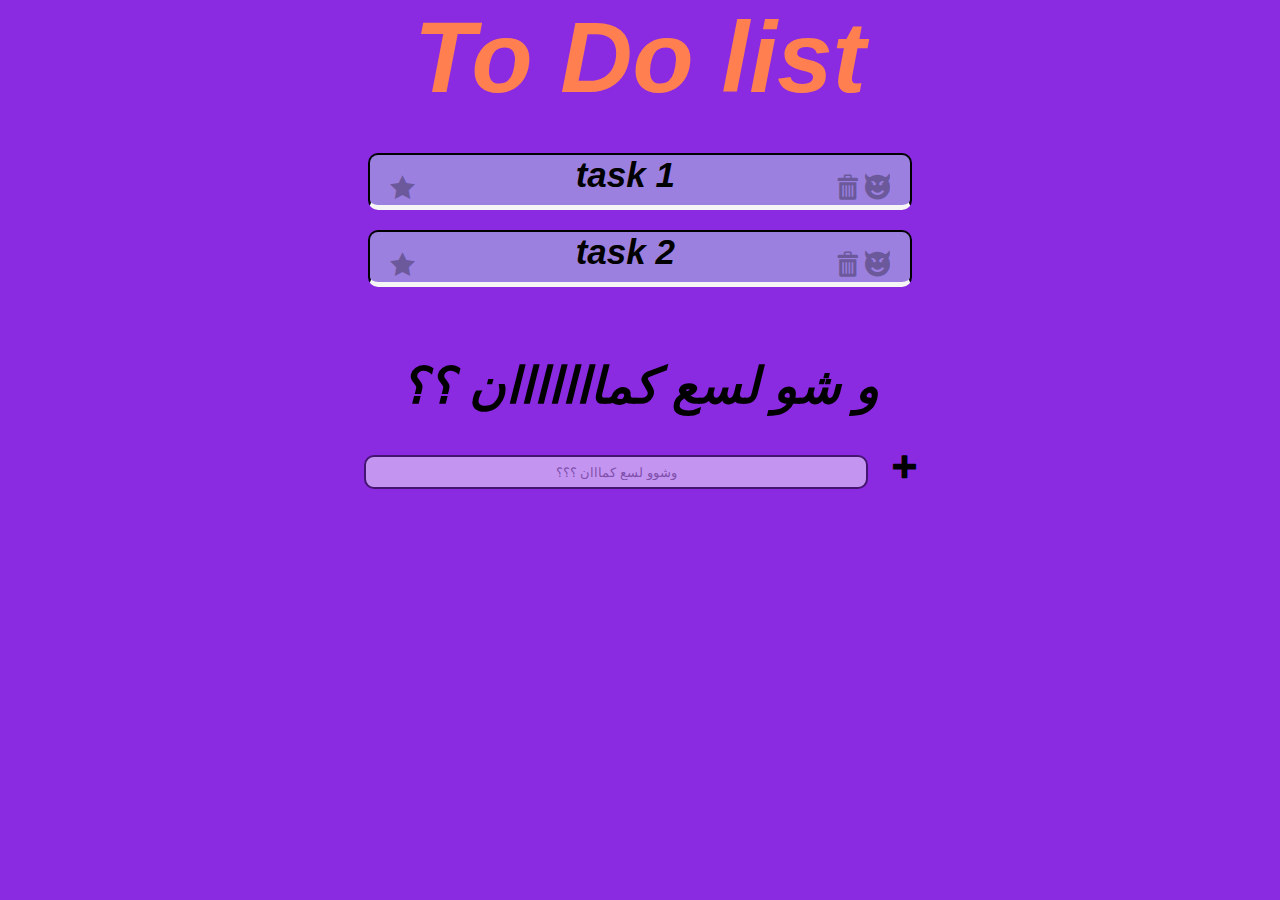
<file: index.html>
<!DOCTYPE html>
<html lang="en ar">
<head>
    <meta charset="UTF-8">
    <meta name="viewport" content="width=device-width, initial-scale=1.0">
    <link rel="stylesheet" href="home.css">
    <link rel="stylesheet" href="style.css">
    <script defer src="main.js"></script>
    <title>TO Do list</title>
</head>
<body id="bod">
    <header class="hedarhhg">
         <h1 class="bdord">
             To Do list
         </h1>
    </header>
    <br> 
   <center>
       <section id="container">

       <div class="in1">
        <span class="icon-star-full icon"></span>

           <p class="para" lang="ar">
              
                task 1
               
           </p>
              <div>
                   <span class="icon-bin icon"></span>
                   <span class="icon-evil2 icon"></span>
             </div>
         <!-- <span class="icon-heart icon"></span> -->

       </div> 

       <div class="in1">
        <span class="icon-star-full icon"></span>

           <p class="para">
              
                task 2
               
           </p>
              <div>
                   <span class="icon-bin icon"></span>
                   <span class="icon-evil2 icon"></span>
             </div>
         <!-- <span class="icon-heart icon"></span> -->

       </div> 

   
    
    </section>

   </center>


    <form class="forme">
            <p class="partoo" lang="ar"> 
                 و شو لسع كمااااااان ؟؟
            </p>

        <input  type="text" maxlength="10" class="inoo" placeholder="وشوو لسع كمااان ؟؟؟" dir="rtl" lang="ar" value="" >
         <button class="icon-plus" id="put-one">
         </button>

    </form>

</body>
</html>
</file>
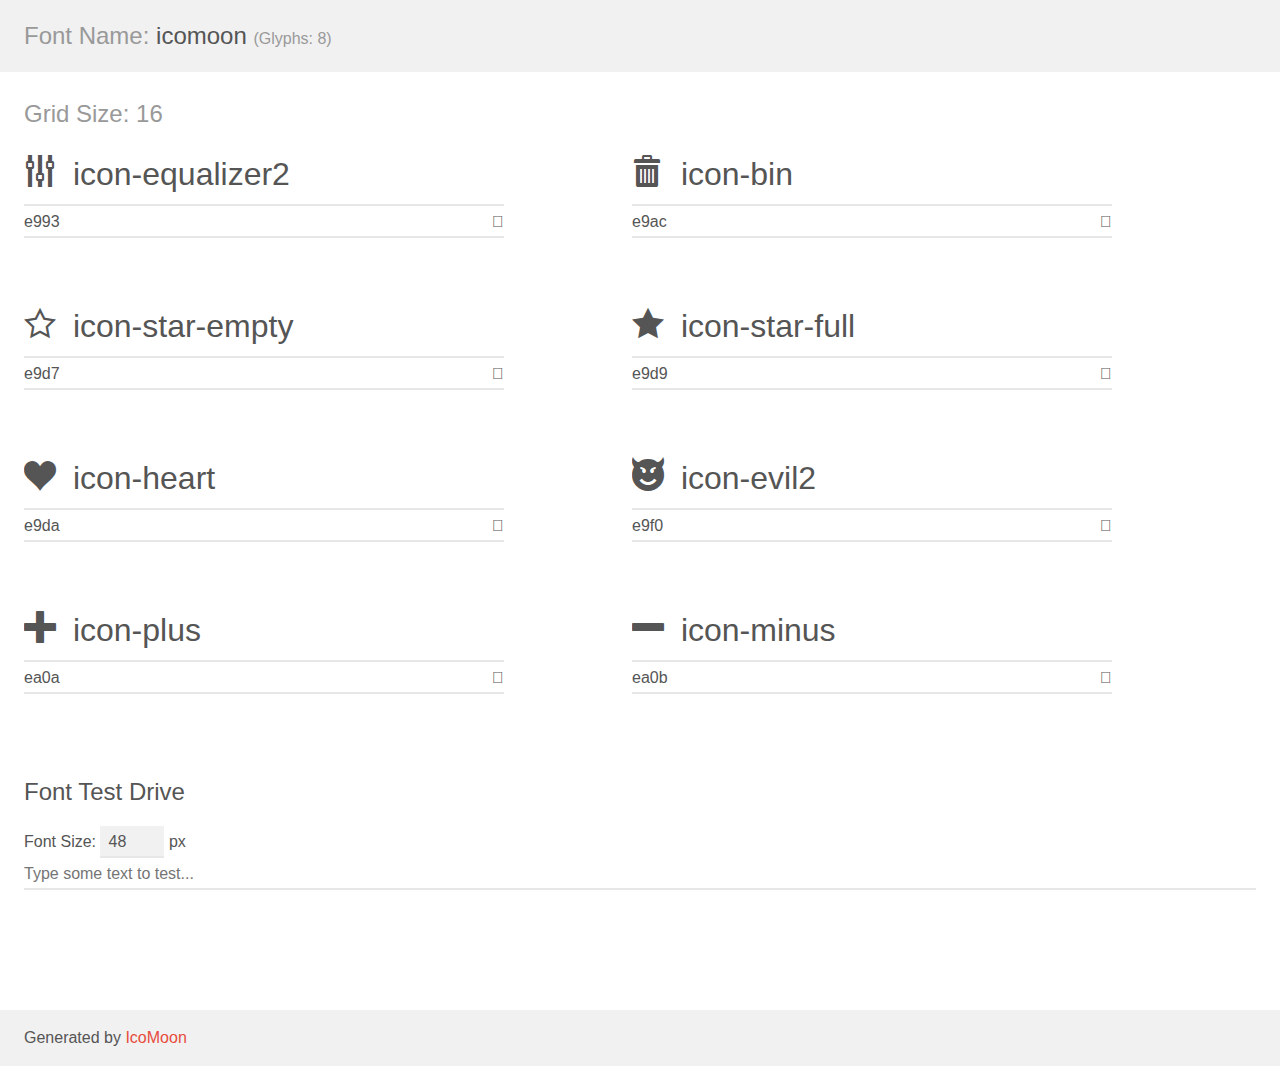
<file: demo.html>
<!doctype html>
<html>
<head>
    <meta charset="utf-8">
    <title>IcoMoon Demo</title>
    <meta name="description" content="An Icon Font Generated By IcoMoon.io">
    <meta name="viewport" content="width=device-width, initial-scale=1">
    <link rel="stylesheet" href="demo-files/demo.css">
    <link rel="stylesheet" href="style.css"></head>
<body>
    <div class="bgc1 clearfix">
        <h1 class="mhmm mvm"><span class="fgc1">Font Name:</span> icomoon <small class="fgc1">(Glyphs:&nbsp;8)</small></h1>
    </div>
    <div class="clearfix mhl ptl">
        <h1 class="mvm mtn fgc1">Grid Size: 16</h1>
        <div class="glyph fs1">
            <div class="clearfix bshadow0 pbs">
                <span class="icon-equalizer2"></span>
                <span class="mls"> icon-equalizer2</span>
            </div>
            <fieldset class="fs0 size1of1 clearfix hidden-false">
                <input type="text" readonly value="e993" class="unit size1of2" />
                <input type="text" maxlength="1" readonly value="&#xe993;" class="unitRight size1of2 talign-right" />
            </fieldset>
            <div class="fs0 bshadow0 clearfix hidden-true">
                <span class="unit pvs fgc1">liga: </span>
                <input type="text" readonly value="equalizer2, sliders2" class="liga unitRight" />
            </div>
        </div>
        <div class="glyph fs1">
            <div class="clearfix bshadow0 pbs">
                <span class="icon-bin"></span>
                <span class="mls"> icon-bin</span>
            </div>
            <fieldset class="fs0 size1of1 clearfix hidden-false">
                <input type="text" readonly value="e9ac" class="unit size1of2" />
                <input type="text" maxlength="1" readonly value="&#xe9ac;" class="unitRight size1of2 talign-right" />
            </fieldset>
            <div class="fs0 bshadow0 clearfix hidden-true">
                <span class="unit pvs fgc1">liga: </span>
                <input type="text" readonly value="bin, trashcan" class="liga unitRight" />
            </div>
        </div>
        <div class="glyph fs1">
            <div class="clearfix bshadow0 pbs">
                <span class="icon-star-empty"></span>
                <span class="mls"> icon-star-empty</span>
            </div>
            <fieldset class="fs0 size1of1 clearfix hidden-false">
                <input type="text" readonly value="e9d7" class="unit size1of2" />
                <input type="text" maxlength="1" readonly value="&#xe9d7;" class="unitRight size1of2 talign-right" />
            </fieldset>
            <div class="fs0 bshadow0 clearfix hidden-true">
                <span class="unit pvs fgc1">liga: </span>
                <input type="text" readonly value="star-empty, rate" class="liga unitRight" />
            </div>
        </div>
        <div class="glyph fs1">
            <div class="clearfix bshadow0 pbs">
                <span class="icon-star-full"></span>
                <span class="mls"> icon-star-full</span>
            </div>
            <fieldset class="fs0 size1of1 clearfix hidden-false">
                <input type="text" readonly value="e9d9" class="unit size1of2" />
                <input type="text" maxlength="1" readonly value="&#xe9d9;" class="unitRight size1of2 talign-right" />
            </fieldset>
            <div class="fs0 bshadow0 clearfix hidden-true">
                <span class="unit pvs fgc1">liga: </span>
                <input type="text" readonly value="star-full, rate3" class="liga unitRight" />
            </div>
        </div>
        <div class="glyph fs1">
            <div class="clearfix bshadow0 pbs">
                <span class="icon-heart"></span>
                <span class="mls"> icon-heart</span>
            </div>
            <fieldset class="fs0 size1of1 clearfix hidden-false">
                <input type="text" readonly value="e9da" class="unit size1of2" />
                <input type="text" maxlength="1" readonly value="&#xe9da;" class="unitRight size1of2 talign-right" />
            </fieldset>
            <div class="fs0 bshadow0 clearfix hidden-true">
                <span class="unit pvs fgc1">liga: </span>
                <input type="text" readonly value="heart, like" class="liga unitRight" />
            </div>
        </div>
        <div class="glyph fs1">
            <div class="clearfix bshadow0 pbs">
                <span class="icon-evil2"></span>
                <span class="mls"> icon-evil2</span>
            </div>
            <fieldset class="fs0 size1of1 clearfix hidden-false">
                <input type="text" readonly value="e9f0" class="unit size1of2" />
                <input type="text" maxlength="1" readonly value="&#xe9f0;" class="unitRight size1of2 talign-right" />
            </fieldset>
            <div class="fs0 bshadow0 clearfix hidden-true">
                <span class="unit pvs fgc1">liga: </span>
                <input type="text" readonly value="evil2, emoticon18" class="liga unitRight" />
            </div>
        </div>
        <div class="glyph fs1">
            <div class="clearfix bshadow0 pbs">
                <span class="icon-plus"></span>
                <span class="mls"> icon-plus</span>
            </div>
            <fieldset class="fs0 size1of1 clearfix hidden-false">
                <input type="text" readonly value="ea0a" class="unit size1of2" />
                <input type="text" maxlength="1" readonly value="&#xea0a;" class="unitRight size1of2 talign-right" />
            </fieldset>
            <div class="fs0 bshadow0 clearfix hidden-true">
                <span class="unit pvs fgc1">liga: </span>
                <input type="text" readonly value="plus, add" class="liga unitRight" />
            </div>
        </div>
        <div class="glyph fs1">
            <div class="clearfix bshadow0 pbs">
                <span class="icon-minus"></span>
                <span class="mls"> icon-minus</span>
            </div>
            <fieldset class="fs0 size1of1 clearfix hidden-false">
                <input type="text" readonly value="ea0b" class="unit size1of2" />
                <input type="text" maxlength="1" readonly value="&#xea0b;" class="unitRight size1of2 talign-right" />
            </fieldset>
            <div class="fs0 bshadow0 clearfix hidden-true">
                <span class="unit pvs fgc1">liga: </span>
                <input type="text" readonly value="minus, subtract" class="liga unitRight" />
            </div>
        </div>
    </div>

    <!--[if gt IE 8]><!-->
    <div class="mhl clearfix mbl">
        <h1>Font Test Drive</h1>
        <label>
            Font Size: <input id="fontSize" type="number" class="textbox0 mbm"
            min="8" value="48" />
            px
        </label>
        <input id="testText" type="text" class="phl size1of1 mvl"
        placeholder="Type some text to test..." value=""/>
        <div id="testDrive" class="icon-" style="font-family: icomoon">&nbsp;
        </div>
    </div>
    <!--<![endif]-->
    <div class="bgc1 clearfix">
        <p class="mhl">Generated by <a href="https://icomoon.io/app">IcoMoon</a></p>
    </div>

    <script src="demo-files/demo.js"></script>
</body>
</html>
</file>
<file: home.css>
*{
    padding: 0%;
    margin: 0%;
    text-decoration: none;
    /* font-family: 'Times New Roman', Times, serif; */
}
body{
    background-color: blueviolet;
    /* تغيرات تنسيقات الخط في جسم الصفحة */
    font-family:Arial, Helvetica, sans-serif;
    font-style: italic;
    font-weight: 900;
    font-display: 10;
    font-stretch: extra-expanded;
    font-variant-numeric: slashed-zero;
    /* background-image: linear-gradient(to top , rgb(110, 57, 57) , rgb(172,214,221)); */
}

 button{
     all: unset;
 }
.hedarhhg{
    color: coral;
    font-size: 50px;
    text-align: center;
    font-style: inherit;
}

.in1{
    background-color:  rgb(172, 214, 221 , 0.5);
    box-shadow: 0 8px 32px 0 rgb(31, 38, 135 /37% );
    border: black 2px solid;
    border-radius: 10px;
    border-bottom: 5px solid whitesmoke;
    padding: 20px;
    margin-top: 20px;
    margin-right: auto;
    margin-left: auto;
    width: 500px;
    height: 10px;
    display: flex;
    justify-content: space-between;
}
.icon{
    font-size: 25px;
}
.icon:hover{
    font-size: 35px;
    transition: 0.2s;
    cursor:pointer;
}
.para{
   font-size: 35px;
   margin-top: -20px;

}
.para:hover{
    font-size: 40px;
    cursor: pointer;
}
.icon-star-full , .icon-bin, .icon-evil2{
    opacity: 0.3;



}
.icon-star-full:hover {
    color: orange;
    opacity: 1;
}
.icon-bin:hover{
    color: black;
    opacity: 1;
}
.icon-evil2:hover{
    color: rgb(221, 69, 9);
    opacity: 1;
}
.forme{
    text-align: center;
    padding: 70px;
    
}
.partoo{
 font-size: 50px;

}
.inoo{
    margin-top: 40px;
    width: 500px;
    height: 30px;
    border: black solid 2px;
    border-radius: 10px;
    opacity: 0.5;
    text-align: center;
}
.icon-plus{
  font-size: 23px;
  margin-left: 20px;
}
.icon-plus:hover{
    font-size: 35px;
    transition: 0.7s;
    color: gray;
}
 .icon-heart{
  color: red;
}  
.icon-heart:hover{
    /* color: rgb(202, 73, 73); */
    color: tomato;
}

/* for Java sicript */
.dn{
    display: none;
}
.din{
    display: inline;
}
.finish{
    text-decoration-line: line-through;
    text-decoration-style:wavy ;
}
.oran{
    color: rgb(255, 166, 0);
    opacity: 1;
}




@media screen and (max-width: 320px) {
    .hedarhhg{
    margin-top:30px;
    font-size: 30px;
    }
    .forme{
    padding:20px;
    }
    .forme p{
    font-size:35px;
    }
    .icon-plus{
        margin-top:20px;
    }
    .partoo{
        margin-top:20px;
    }
    .inoo{
    margin-top:20px;}


 }
</file>
<file: style.css>
@font-face {
  font-family: 'icomoon';
  src:  url('fonts/icomoon.eot?px0af2');
  src:  url('fonts/icomoon.eot?px0af2#iefix') format('embedded-opentype'),
    url('fonts/icomoon.ttf?px0af2') format('truetype'),
    url('fonts/icomoon.woff?px0af2') format('woff'),
    url('fonts/icomoon.svg?px0af2#icomoon') format('svg');
  font-weight: normal;
  font-style: normal;
  font-display: block;
}

[class^="icon-"], [class*=" icon-"] {
  /* use !important to prevent issues with browser extensions that change fonts */
  font-family: 'icomoon' !important;
  speak: never;
  font-style: normal;
  font-weight: normal;
  font-variant: normal;
  text-transform: none;
  line-height: 1;

  /* Better Font Rendering =========== */
  -webkit-font-smoothing: antialiased;
  -moz-osx-font-smoothing: grayscale;
}

.icon-equalizer2:before {
  content: "\e993";
}
.icon-bin:before {
  content: "\e9ac";
}
.icon-star-empty:before {
  content: "\e9d7";
}
.icon-star-full:before {
  content: "\e9d9";
}
.icon-heart:before {
  content: "\e9da";
}
.icon-evil2:before {
  content: "\e9f0";
}
.icon-plus:before {
  content: "\ea0a";
}
.icon-minus:before {
  content: "\ea0b";
}
</file>
<file: demo-files/demo.css>
body {
  padding: 0;
  margin: 0;
  font-family: sans-serif;
  font-size: 1em;
  line-height: 1.5;
  color: #555;
  background: #fff;
}
h1 {
  font-size: 1.5em;
  font-weight: normal;
}
small {
  font-size: .66666667em;
}
a {
  color: #e74c3c;
  text-decoration: none;
}
a:hover, a:focus {
  box-shadow: 0 1px #e74c3c;
}
.bshadow0, input {
  box-shadow: inset 0 -2px #e7e7e7;
}
input:hover {
  box-shadow: inset 0 -2px #ccc;
}
input, fieldset {
  font-family: sans-serif;
  font-size: 1em;
  margin: 0;
  padding: 0;
  border: 0;
}
input {
  color: inherit;
  line-height: 1.5;
  height: 1.5em;
  padding: .25em 0;
}
input:focus {
  outline: none;
  box-shadow: inset 0 -2px #449fdb;
}
.glyph {
  font-size: 16px;
  width: 15em;
  padding-bottom: 1em;
  margin-right: 4em;
  margin-bottom: 1em;
  float: left;
  overflow: hidden;
}
.liga {
  width: 80%;
  width: calc(100% - 2.5em);
}
.talign-right {
  text-align: right;
}
.talign-center {
  text-align: center;
}
.bgc1 {
  background: #f1f1f1;
}
.fgc1 {
  color: #999;
}
.fgc0 {
  color: #000;
}
p {
  margin-top: 1em;
  margin-bottom: 1em;
}
.mvm {
  margin-top: .75em;
  margin-bottom: .75em;
}
.mtn {
  margin-top: 0;
}
.mtl, .mal {
  margin-top: 1.5em;
}
.mbl, .mal {
  margin-bottom: 1.5em;
}
.mal, .mhl {
  margin-left: 1.5em;
  margin-right: 1.5em;
}
.mhmm {
  margin-left: 1em;
  margin-right: 1em;
}
.mls {
  margin-left: .25em;
}
.ptl {
  padding-top: 1.5em;
}
.pbs, .pvs {
  padding-bottom: .25em;
}
.pvs, .pts {
  padding-top: .25em;
}
.unit {
  float: left;
}
.unitRight {
  float: right;
}
.size1of2 {
  width: 50%;
}
.size1of1 {
  width: 100%;
}
.clearfix:before, .clearfix:after {
  content: " ";
  display: table;
}
.clearfix:after {
  clear: both;
}
.hidden-true {
  display: none;
}
.textbox0 {
  width: 3em;
  background: #f1f1f1;
  padding: .25em .5em;
  line-height: 1.5;
  height: 1.5em;
}
#testDrive {
  display: block;
  padding-top: 24px;
  line-height: 1.5;
}
.fs0 {
  font-size: 16px;
}
.fs1 {
  font-size: 32px;
}
</file>
